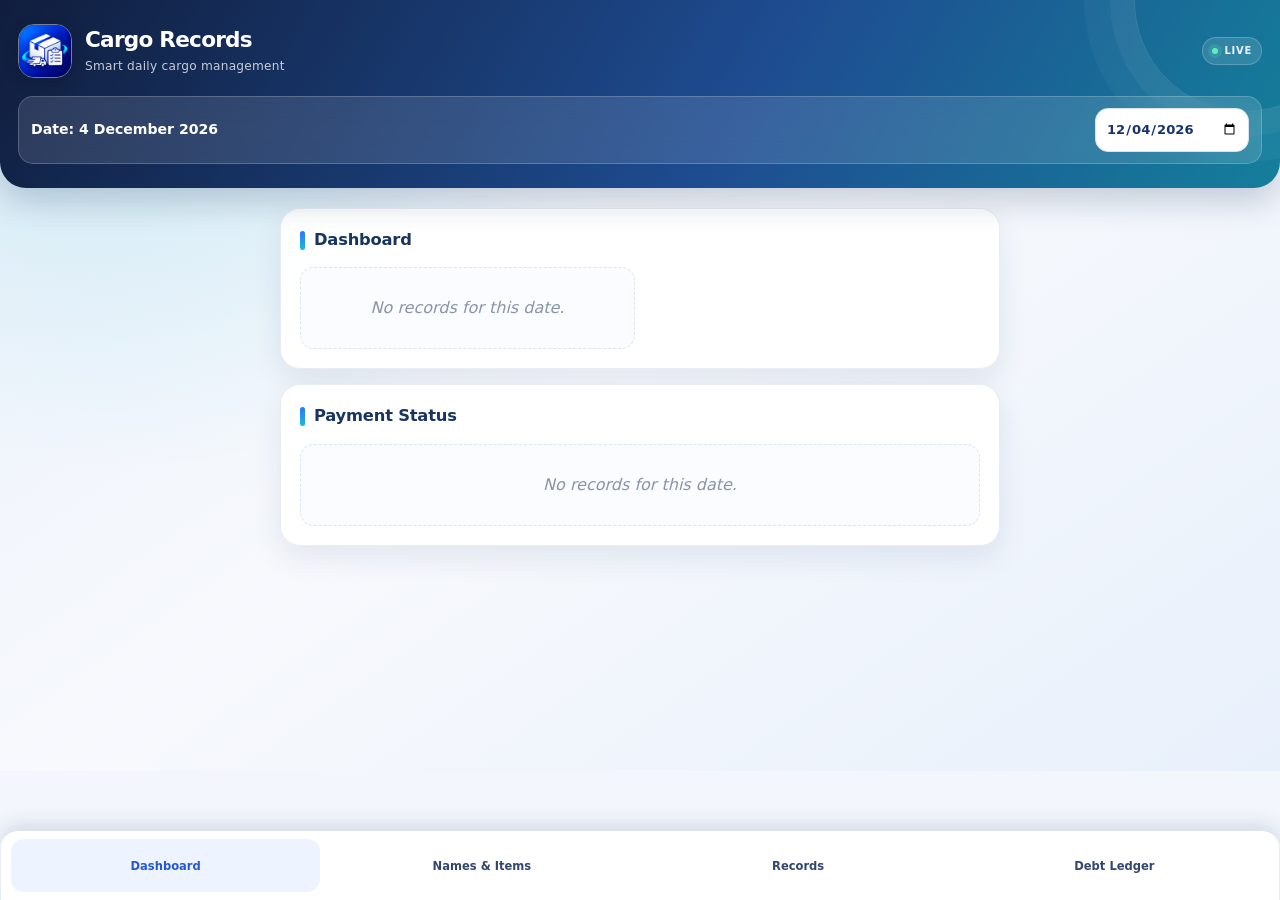
<file: TKO/WebApp/CargoRecords.html>
<!DOCTYPE html>
<html lang="en">
<head>
<meta charset="UTF-8">
<meta name="viewport" content="width=device-width, initial-scale=1.0">
<title>Cargo Records</title>
<style>
:root {
  --primary: #4361ee;
  --secondary: #3a0ca3;
  --accent: #7209b7;
  --light: #f8f9fa;
  --dark: #212529;
  --success: #4cc9f0;
  --danger: #e63946;
  --warning: #fca311;
  --gray: #6c757d;
  --border: #dee2e6;
  --item-1: #ff6b6b;
  --item-2: #4ecdc4;
  --item-3: #45b7d1;
  --item-4: #96ceb4;
  --item-5: #feca57;
  --item-6: #ff9ff3;
}

* {
  margin: 0;
  padding: 0;
  box-sizing: border-box;
  font-family: 'Segoe UI', 'Noto Sans Myanmar', system-ui, sans-serif;
}

body {
  background-color: #f5f7fb;
  color: var(--dark);
  line-height: 1.6;
  padding: 0;
}

.container {
  max-width: 100%;
  padding: 16px;
}

header {
  background: linear-gradient(135deg, var(--primary), var(--secondary));
  color: white;
  padding: 20px 16px;
  border-radius: 0 0 20px 20px;
  box-shadow: 0 4px 12px rgba(0, 0, 0, 0.1);
  margin-bottom: 20px;
}

h1 {
  font-size: 1.5rem;
  margin-bottom: 8px;
  text-align: center;
}

.date-section {
  display: flex;
  justify-content: space-between;
  align-items: center;
  margin-top: 12px;
}

.date-display {
  font-size: 1rem;
  font-weight: 500;
}

.date-picker {
  background: rgba(255, 255, 255, 0.2);
  border: none;
  padding: 8px 12px;
  border-radius: 8px;
  color: white;
  font-size: 0.9rem;
}

.card {
  background: white;
  border-radius: 16px;
  padding: 20px;
  margin-bottom: 16px;
  box-shadow: 0 2px 10px rgba(0, 0, 0, 0.05);
  border: 1px solid var(--border);
}

h2 {
  font-size: 1.2rem;
  margin-bottom: 16px;
  color: var(--secondary);
  display: flex;
  align-items: center;
}

h2::before {
  content: "";
  display: inline-block;
  width: 4px;
  height: 20px;
  background: var(--accent);
  margin-right: 8px;
  border-radius: 2px;
}

.input-group {
  display: flex;
  gap: 10px;
  margin-bottom: 16px;
}

input, select {
  flex: 1;
  padding: 12px 16px;
  border: 1px solid var(--border);
  border-radius: 12px;
  background-color: white;
  font-size: 1rem;
  transition: all 0.2s;
}

/* Keep typed text readable in all form fields (Names, Categories and Quantity). */
input:not(.date-picker), select, textarea {
  color: #212529 !important;
  -webkit-text-fill-color: #212529;
  caret-color: #212529;
  background-color: #ffffff;
}

input:not(.date-picker)::placeholder,
textarea::placeholder {
  color: #6c757d;
  opacity: 1;
}

input:not(.date-picker):disabled,
select:disabled,
textarea:disabled {
  color: #495057;
  -webkit-text-fill-color: #495057;
}

input:focus, select:focus {
  outline: none;
  border-color: var(--primary);
  box-shadow: 0 0 0 3px rgba(67, 97, 238, 0.2);
}

button {
  padding: 12px 20px;
  background-color: var(--primary);
  color: white;
  border: none;
  border-radius: 12px;
  cursor: pointer;
  font-size: 1rem;
  font-weight: 600;
  transition: all 0.2s;
  display: flex;
  align-items: center;
  justify-content: center;
  gap: 6px;
}

button:hover {
  background-color: var(--secondary);
  transform: translateY(-2px);
}

button:active {
  transform: translateY(0);
}

.btn-small {
  padding: 8px 12px;
  font-size: 0.9rem;
}

.btn-success {
  background-color: var(--success);
}

.btn-danger {
  background-color: var(--danger);
}

.btn-warning {
  background-color: var(--warning);
}

.btn-outline {
  background-color: transparent;
  border: 1px solid var(--primary);
  color: var(--primary);
}

.merchant-buttons, .items-buttons {
  display: flex;
  flex-wrap: wrap;
  gap: 8px;
  margin-top: 12px;
}

.merchant-btn, .item-btn {
  background-color: var(--light);
  color: var(--dark);
  border: 1px solid var(--border);
}

.merchant-btn.active {
  background-color: var(--primary);
  color: white;
  border-color: var(--primary);
}

/* Item buttons with different colors */
.item-btn:nth-child(1) { background-color: var(--item-1); color: white; }
.item-btn:nth-child(2) { background-color: var(--item-2); color: white; }
.item-btn:nth-child(3) { background-color: var(--item-3); color: white; }
.item-btn:nth-child(4) { background-color: var(--item-4); color: var(--dark); }
.item-btn:nth-child(5) { background-color: var(--item-5); color: var(--dark); }
.item-btn:nth-child(6) { background-color: var(--item-6); color: white; }

.selected-merchant {
  margin: 12px 0;
  padding: 12px;
  background-color: rgba(67, 97, 238, 0.1);
  border-radius: 12px;
  border-left: 4px solid var(--primary);
  font-weight: 600;
  color: #e63946; /* red */
}

.selected-merchant-name {
  color: #e63946; /* red */
  font-weight: bold;
}

.payment-status {
  display: flex;
  align-items: center;
  gap: 8px;
  margin: 12px 0;
  padding: 12px;
  border-radius: 12px;
  font-weight: 600;
}

.payment-status.paid {
  background-color: rgba(76, 201, 240, 0.1);
  border-left: 4px solid var(--success);
  color: var(--success);
}

.payment-status.unpaid {
  background-color: rgba(230, 57, 70, 0.1);
  border-left: 4px solid var(--danger);
  color: var(--danger);
}

.item-list {
  margin-top: 16px;
}

.item-row {
  display: flex;
  align-items: center;
  gap: 10px;
  padding: 12px;
  border-bottom: 1px solid var(--border);
}

.item-row:last-child {
  border-bottom: none;
}

.item-name {
  flex: 2;
  font-weight: 700; /* Bold for item names */
  font-size: 1.05rem;
}

.item-quantity {
  flex: 1;
  padding: 8px;
  border: 1px solid var(--border);
  border-radius: 8px;
  text-align: center;
}

.delete-btn {
  background-color: transparent;
  color: var(--danger);
  padding: 8px;
  border-radius: 8px;
}

/* Save and payment controls */
.save-section {
  margin-top: 16px;
  padding-top: 16px;
  border-top: 1px solid var(--border);
  display: flex;
  flex-wrap: wrap;
  gap: 10px;
  align-items: center;
}

.save-section .payment-buttons {
  display: flex;
  gap: 10px;
  margin-bottom: 0;
}

.payment-list {
  margin-top: 16px;
}

.paid-item {
  display: flex;
  justify-content: space-between;
  padding: 12px;
  background-color: rgba(76, 201, 240, 0.1);
  border-radius: 12px;
  margin-bottom: 8px;
  border-left: 4px solid var(--success);
}

.unpaid-item {
  display: flex;
  justify-content: space-between;
  padding: 12px;
  background-color: rgba(230, 57, 70, 0.1);
  border-radius: 12px;
  margin-bottom: 8px;
  border-left: 4px solid var(--danger);
}

.records-list {
  margin-top: 16px;
}

.record-item {
  background-color: white;
  padding: 16px;
  border-radius: 12px;
  margin-bottom: 12px;
  box-shadow: 0 2px 8px rgba(0, 0, 0, 0.05);
  border: 1px solid var(--border);
}

.record-header {
  display: flex;
  justify-content: space-between;
  margin-bottom: 12px;
  font-weight: 600;
}

.record-details {
  display: grid;
  grid-template-columns: 2fr 1fr;
  gap: 10px;
}

.empty-message {
  text-align: center;
  padding: 30px 20px;
  color: var(--gray);
  font-style: italic;
}

.summary-grid {
  display: grid;
  grid-template-columns: repeat(2, 1fr);
  gap: 12px;
  margin-top: 16px;
}

.summary-card {
  background: white;
  padding: 16px;
  border-radius: 12px;
  text-align: center;
  box-shadow: 0 2px 8px rgba(0, 0, 0, 0.05);
  border: 1px solid var(--border);
}

.summary-value {
  font-size: 1.5rem;
  font-weight: 700;
  color: var(--primary);
  margin-top: 8px;
}

.tab-navigation {
  position: fixed;
  bottom: 0;
  left: 0;
  right: 0;
  background: white;
  display: flex;
  padding: 12px 16px;
  box-shadow: 0 -2px 10px rgba(0, 0, 0, 0.1);
  z-index: 100;
}

.tab-btn {
  flex: 1;
  display: flex;
  flex-direction: column;
  align-items: center;
  padding: 8px;
  background: none;
  border: none;
  color: var(--gray);
  font-size: 0.8rem;
  gap: 4px;
}

.tab-btn.active {
  color: var(--primary);
}

.tab-content {
  margin-bottom: 70px;
}

.tab-pane {
  display: none;
}

.tab-pane.active {
  display: block;
}

/* Beautiful Popup Styles */
.popup-overlay {
  position: fixed;
  top: 0;
  left: 0;
  right: 0;
  bottom: 0;
  background: rgba(0, 0, 0, 0.6);
  display: flex;
  justify-content: center;
  align-items: center;
  z-index: 1000;
  opacity: 0;
  visibility: hidden;
  transition: all 0.3s ease;
  backdrop-filter: blur(5px);
}

.popup-overlay.active {
  opacity: 1;
  visibility: visible;
}

.popup {
  background: white;
  border-radius: 24px;
  padding: 30px;
  text-align: center;
  box-shadow: 0 20px 40px rgba(0, 0, 0, 0.3);
  transform: scale(0.7);
  transition: all 0.3s ease;
  max-width: 320px;
  width: 90%;
  position: relative;
  overflow: hidden;
}

.popup-overlay.active .popup {
  transform: scale(1);
}

.popup::before {
  content: "";
  position: absolute;
  top: 0;
  left: 0;
  right: 0;
  height: 6px;
  background: linear-gradient(135deg, var(--primary), var(--secondary));
}

.popup-icon {
  font-size: 4rem;
  margin-bottom: 15px;
  display: inline-block;
  animation: popupIcon 0.5s ease-out;
}

@keyframes popupIcon {
  0% { transform: scale(0); opacity: 0; }
  70% { transform: scale(1.2); opacity: 1; }
  100% { transform: scale(1); opacity: 1; }
}

.popup-title {
  font-size: 1.4rem;
  font-weight: 700;
  color: var(--secondary);
  margin-bottom: 10px;
}

.popup-message {
  color: var(--dark);
  margin-bottom: 25px;
  line-height: 1.5;
  font-size: 1rem;
}

.popup-buttons {
  display: flex;
  gap: 12px;
  justify-content: center;
}

.popup-btn {
  background: var(--primary);
  color: white;
  border: none;
  padding: 12px 24px;
  border-radius: 12px;
  font-size: 1rem;
  font-weight: 600;
  cursor: pointer;
  transition: all 0.2s;
  flex: 1;
  box-shadow: 0 4px 8px rgba(67, 97, 238, 0.3);
}

.popup-btn:hover {
  background: var(--secondary);
  transform: translateY(-2px);
  box-shadow: 0 6px 12px rgba(67, 97, 238, 0.4);
}

.popup-btn:active {
  transform: translateY(0);
}

.popup-btn-secondary {
  background: transparent;
  color: var(--primary);
  border: 2px solid var(--primary);
}

.popup-btn-secondary:hover {
  background: rgba(67, 97, 238, 0.1);
}

.popup-success .popup-icon { color: var(--success); }
.popup-success .popup-title { color: var(--success); }
.popup-success .popup-btn { background: var(--success); box-shadow: 0 4px 8px rgba(76, 201, 240, 0.3); }
.popup-warning .popup-icon { color: var(--warning); }
.popup-warning .popup-title { color: var(--warning); }
.popup-error .popup-icon { color: var(--danger); }
.popup-error .popup-title { color: var(--danger); }

/* Responsive adjustments */
@media (max-width: 480px) {
  .input-group { flex-direction: column; }
  .save-section { flex-direction: column; }
  .save-section .payment-buttons { flex-direction: row; width: 100%; }
  .summary-grid { grid-template-columns: 1fr; }
  .record-details { grid-template-columns: 1fr; }
}

/* Delete button style for records */
.delete-record-btn {
  background-color: var(--danger);
  color: white;
  border: none;
  padding: 6px 12px;
  border-radius: 8px;
  font-size: 0.8rem;
  cursor: pointer;
  margin-top: 8px;
  transition: all 0.2s;
}

.delete-record-btn:hover {
  background-color: #c1121f;
  transform: translateY(-1px);
}

/* Real-time update indicator */
.real-time-update {
  background-color: rgba(76, 201, 240, 0.1);
  border-left: 4px solid var(--success);
  padding: 8px 12px;
  border-radius: 8px;
  margin: 8px 0;
  font-size: 0.9rem;
  color: var(--success);
  display: flex;
  align-items: center;
  gap: 8px;
}

.real-time-update.delete {
  background-color: rgba(230, 57, 70, 0.1);
  border-left: 4px solid var(--danger);
  color: var(--danger);
}

.category-manage-list { display:flex; flex-wrap:wrap; gap:8px; margin-top:12px; }
.category-manage-item { display:flex; align-items:center; gap:5px; padding:5px 7px; background:#f1f3f8; border:1px solid var(--border); border-radius:10px; }
.category-manage-item span { font-weight:600; padding:0 4px; }
.category-manage-item button { padding:5px 8px; font-size:.78rem; border-radius:7px; }
.backup-help { color:var(--gray); margin-bottom:12px; }
.backup-actions { display:flex; gap:10px; flex-wrap:wrap; }



/* ===== Cargo Records modern mobile redesign (visual-only layer) ===== */
:root {
  --primary:#2457e8; --secondary:#1238a8; --accent:#19b8d5;
  --light:#f3f6fc; --dark:#15213b; --success:#12a879;
  --danger:#e34e62; --warning:#e9a23b; --gray:#74819a;
  --border:#e6ebf4;
  --shadow-soft:0 10px 28px rgba(23,48,99,.07);
}
html { min-height:100%; background:#f3f6fc; -webkit-text-size-adjust:100%; }
body { background:linear-gradient(180deg,#eaf1ff 0,#f5f7fc 260px,#f5f7fc 100%); color:var(--dark); padding:0 0 calc(92px + env(safe-area-inset-bottom)); line-height:1.5; }
.container { max-width:760px; margin:0 auto; padding:16px 15px 20px; }
header { position:relative; overflow:hidden; margin:0; padding:calc(18px + env(safe-area-inset-top)) 20px 22px; border-radius:0 0 28px 28px; background:linear-gradient(128deg,#1765f5 0%,#1745c5 56%,#142e83 100%); box-shadow:0 12px 30px rgba(25,68,170,.22); }
header:after { content:""; position:absolute; width:220px; height:220px; right:-76px; top:-110px; border:1px solid rgba(255,255,255,.13); border-radius:50%; box-shadow:0 0 0 24px rgba(255,255,255,.045),0 0 0 50px rgba(255,255,255,.035); pointer-events:none; }
.brand-lockup { position:relative; z-index:1; display:flex; align-items:center; gap:13px; }
.brand-logo { width:54px; height:54px; border-radius:16px; object-fit:cover; border:1px solid rgba(255,255,255,.42); box-shadow:0 5px 15px rgba(0,0,0,.16); }
.brand-copy { min-width:0; flex:1; }
header h1 { text-align:left; margin:0; font-size:1.35rem; line-height:1.2; letter-spacing:-.035em; font-weight:800; color:#fff; }
.brand-copy p { margin-top:4px; color:rgba(255,255,255,.76); font-size:.76rem; letter-spacing:.02em; }
.brand-live { display:flex; align-items:center; gap:6px; padding:6px 9px; border:1px solid rgba(255,255,255,.2); border-radius:99px; color:#eaf3ff; background:rgba(255,255,255,.12); font-size:.62rem; font-weight:800; letter-spacing:.08em; }
.brand-live i { width:6px; height:6px; border-radius:50%; background:#5df0bd; box-shadow:0 0 0 4px rgba(93,240,189,.15); }
.date-section { position:relative; z-index:1; margin-top:18px; padding:11px 12px; display:flex; align-items:center; gap:10px; border:1px solid rgba(255,255,255,.2); border-radius:15px; background:rgba(255,255,255,.12); backdrop-filter:blur(12px); }
.date-display { flex:1; color:#fff; font-size:.88rem; font-weight:700; }
.date-picker { max-width:154px; padding:9px 10px; border:1px solid rgba(255,255,255,.25); border-radius:10px; background:rgba(255,255,255,.96); color:#18336d; font-size:.82rem; font-weight:700; }
.card { padding:19px; margin-bottom:15px; border:1px solid rgba(224,231,243,.95); border-radius:21px; background:rgba(255,255,255,.96); box-shadow:var(--shadow-soft); }
h2 { margin-bottom:15px; color:#172b55; font-size:1.02rem; font-weight:800; letter-spacing:-.02em; }
h2:before { width:5px; height:19px; margin-right:9px; border-radius:9px; background:linear-gradient(180deg,#2c75ff,#19bed1); }
input,select,textarea { min-width:0; padding:13px 14px; border:1px solid #dfe6f1; border-radius:13px; background:#f9fbff; font-size:.94rem; }
input:focus,select:focus,textarea:focus { border-color:#4b83f5; box-shadow:0 0 0 4px rgba(49,112,238,.11); }
button { min-height:43px; padding:11px 16px; border-radius:13px; background:linear-gradient(135deg,#3478ff,#2454db); box-shadow:0 5px 12px rgba(37,88,220,.16); font-size:.9rem; font-weight:750; transition:transform .16s ease,filter .16s ease,box-shadow .16s ease; }
button:hover { background:linear-gradient(135deg,#2868ee,#1b45bd); transform:translateY(-1px); }
button:active { transform:scale(.98); }
.btn-small { min-height:40px; padding:9px 13px; font-size:.82rem; }
.btn-success { background:linear-gradient(135deg,#16bd91,#0c9d79); box-shadow:0 5px 12px rgba(14,166,125,.16); }
.btn-danger { background:linear-gradient(135deg,#f06a78,#d94359); box-shadow:0 5px 12px rgba(217,67,89,.15); }
.btn-warning { background:linear-gradient(135deg,#f2b64d,#df922a); }
.btn-outline { background:#fff; color:#2859c9; border:1px solid #cbd9f5; box-shadow:none; }
.input-group { gap:9px; margin-bottom:14px; }
.input-group input { flex:1; }
.merchant-buttons,.items-buttons { gap:9px; }
.merchant-btn,.item-btn { min-height:42px; padding:9px 14px; border-radius:12px; background:#f2f6ff; color:#29416e; border:1px solid #e0e8f8; box-shadow:none; }
.merchant-btn.active { color:#fff; border-color:#285ce0; background:linear-gradient(135deg,#3479ff,#234ed0); box-shadow:0 6px 14px rgba(41,91,218,.2); }
.item-btn:nth-child(n) { color:#24416f; background:#edf4ff; border:1px solid #dce8fc; box-shadow:none; }
.item-btn:nth-child(3n+2) { background:#e9f9f7; border-color:#d1f0eb; color:#087e75; }
.item-btn:nth-child(3n) { background:#f1edff; border-color:#e2dbff; color:#6045b5; }
.selected-merchant { margin:13px 0; padding:13px 14px; border:1px solid #dce8ff; border-left:4px solid #3478ff; border-radius:14px; background:#f0f5ff; color:#244b9b; }
.selected-merchant-name { color:#2457c8; }
.payment-status { margin:12px 0; padding:12px 14px; border-radius:13px; }
.payment-status.paid { color:#087c5b; background:#eafaf4; border:1px solid #d2f3e5; }
.payment-status.unpaid { color:#b8324b; background:#fff0f2; border:1px solid #f9d9df; }
.item-list { margin-top:14px; }
.item-row { gap:9px; padding:12px 2px; border-bottom:1px solid #edf0f6; }
.item-name { color:#243655; font-size:.96rem; }
.item-quantity { max-width:105px; padding:10px 8px; border-radius:11px; background:#f8faff; font-weight:750; }
.delete-btn { min-width:38px; min-height:38px; box-shadow:none; }
.save-section { margin-top:17px; padding-top:16px; border-top:1px solid #edf0f6; gap:9px; }
.save-section > button { flex:1; }
.save-section .payment-buttons { flex:1.2; gap:8px; }
.save-section .payment-buttons button { flex:1; }
.payment-list,.records-list { margin-top:13px; }
.paid-item,.unpaid-item { margin-bottom:9px; padding:13px 14px; border-radius:14px; }
.paid-item { background:#effbf6; border:1px solid #d9f3e7; border-left:4px solid #14aa7d; }
.unpaid-item { background:#fff4f5; border:1px solid #f8dfe3; border-left:4px solid #e34e62; }
.record-item { margin-bottom:11px; padding:15px; border:1px solid #e7ecf5; border-radius:16px; background:#fff; box-shadow:0 5px 16px rgba(25,48,91,.045); }
.record-header { gap:10px; color:#1b3159; }
.record-details { gap:9px; }
.summary-grid { gap:10px; margin-top:13px; }
.summary-card { padding:15px 12px; border:1px solid #e5ebf5; border-radius:16px; background:linear-gradient(145deg,#fff,#f8faff); box-shadow:0 5px 14px rgba(27,55,108,.045); }
.summary-value { color:#2459d9; font-size:1.55rem; letter-spacing:-.03em; }
.tab-navigation { position:fixed; bottom:0; left:0; right:0; z-index:100; justify-content:space-around; gap:7px; padding:9px 12px calc(9px + env(safe-area-inset-bottom)); border-top:1px solid #e7edf7; background:rgba(255,255,255,.94); box-shadow:0 -8px 25px rgba(24,48,91,.08); backdrop-filter:blur(18px); }
.tab-btn { min-height:49px; padding:7px 5px; border-radius:13px; color:#8792a7; background:transparent; box-shadow:none; font-size:.72rem; font-weight:750; }
.tab-btn.active { color:#2458d8; background:#edf3ff; }
.tab-content { margin-bottom:14px; }
.empty-message { padding:28px 16px; border:1px dashed #dce4f1; border-radius:14px; background:#fafcff; color:#8994a8; }
.category-manage-item { padding:6px 8px; border-color:#e4eaf4; border-radius:11px; background:#f6f8fc; }
.category-manage-item button { min-height:31px; padding:5px 8px; }
.real-time-update { border-radius:12px; }
.popup { border-radius:22px; }
.backup-actions button { flex:1; }
@media (min-width:600px) {
  .container { padding:20px 20px 28px; }
  .summary-grid { grid-template-columns:repeat(2,minmax(0,1fr)); }
  .tab-navigation { left:50%; right:auto; width:min(100%,760px); transform:translateX(-50%); border:1px solid #e7edf7; border-bottom:0; border-radius:18px 18px 0 0; }
}
@media (max-width:480px) {
  .container { padding:13px 12px 18px; }
  header { padding-left:17px; padding-right:17px; }
  .brand-logo { width:49px; height:49px; border-radius:14px; }
  header h1 { font-size:1.22rem; }
  .brand-live { padding:5px 7px; font-size:.58rem; }
  .card { padding:16px; border-radius:18px; }
  .input-group { flex-direction:row; }
  .input-group button { flex-shrink:0; padding-left:12px; padding-right:12px; }
  .save-section { flex-direction:column; }
  .save-section > button,.save-section .payment-buttons { width:100%; }
  .save-section .payment-buttons { flex-direction:row; }
  .summary-grid { grid-template-columns:repeat(2,minmax(0,1fr)); }
  .record-details { grid-template-columns:1fr; }
  .date-display { font-size:.8rem; }
  .date-picker { max-width:145px; font-size:.78rem; }
}
@media (prefers-reduced-motion:reduce) { *,*:before,*:after { scroll-behavior:auto!important; transition:none!important; animation:none!important; } }


/* Dedicated debt ledger */
.debt-hero{padding:18px;border-radius:19px;background:linear-gradient(135deg,#102d68,#2358c8 62%,#13a6c2);color:#fff;box-shadow:0 10px 24px rgba(25,73,164,.18);margin-bottom:14px}
.debt-hero-label{font-size:.76rem;opacity:.82;font-weight:700;letter-spacing:.04em}
.debt-total{font-size:1.85rem;font-weight:850;letter-spacing:-.04em;margin:3px 0 13px}
.debt-stats{display:grid;grid-template-columns:repeat(2,minmax(0,1fr));gap:9px}
.debt-stat{padding:11px 12px;border-radius:13px;background:rgba(255,255,255,.13);border:1px solid rgba(255,255,255,.15)}
.debt-stat small{display:block;font-size:.68rem;opacity:.8}.debt-stat strong{display:block;font-size:1rem;margin-top:2px}
.debt-form-grid{display:grid;grid-template-columns:1fr 1fr;gap:10px}.debt-field{display:flex;flex-direction:column;gap:6px;min-width:0}.debt-field.full{grid-column:1/-1}.debt-field label{font-size:.76rem;color:#65738b;font-weight:750}.debt-field input,.debt-field textarea{width:100%;min-height:44px}.debt-field textarea{min-height:76px;resize:vertical}
.debt-tools{display:flex;gap:8px;margin:12px 0}.debt-tools input{flex:1;min-width:0}.debt-tools select{max-width:125px}
.debt-card{padding:15px;margin:10px 0;border:1px solid #e3eaf5;border-radius:17px;background:linear-gradient(145deg,#fff,#fbfcff);box-shadow:0 5px 15px rgba(29,53,97,.045)}
.debt-card-top{display:flex;align-items:flex-start;justify-content:space-between;gap:10px}.debt-person{font-weight:850;color:#172e59;font-size:1rem;overflow-wrap:anywhere}.debt-date{font-size:.72rem;color:#8995a8;margin-top:3px}.debt-balance{font-weight:850;color:#c33c55;white-space:nowrap;font-size:.98rem}.debt-amounts{display:grid;grid-template-columns:repeat(3,1fr);gap:7px;margin:12px 0}.debt-amounts div{padding:9px 7px;border-radius:11px;background:#f3f6fc;text-align:center;min-width:0}.debt-amounts small{display:block;color:#8190a7;font-size:.65rem}.debt-amounts strong{font-size:.78rem;color:#263b60;overflow-wrap:anywhere}.debt-progress{height:7px;background:#edf1f8;border-radius:20px;overflow:hidden;margin:8px 0 11px}.debt-progress span{display:block;height:100%;background:linear-gradient(90deg,#18b88b,#42c6b0);border-radius:20px}
.debt-actions{display:flex;gap:7px;flex-wrap:wrap}.debt-actions button{flex:1;min-width:76px;padding:8px 9px;min-height:37px;font-size:.75rem}.debt-status{font-size:.68rem;font-weight:800;padding:5px 9px;border-radius:99px;white-space:nowrap}.debt-status.open{background:#fff0f2;color:#c43e56}.debt-status.partial{background:#fff6e5;color:#a66b12}.debt-status.settled{background:#e8faf3;color:#0c8b68}.debt-note{font-size:.8rem;color:#66758d;margin:8px 0;white-space:pre-wrap;overflow-wrap:anywhere}.debt-history{margin-top:10px;padding:10px 11px;border-radius:12px;background:#f7f9fd;font-size:.75rem;color:#5f6e85}.debt-history-row{display:flex;justify-content:space-between;gap:8px;padding:5px 0;border-bottom:1px solid #e9eef6}.debt-history-row:last-child{border:0}
@media(max-width:420px){.debt-form-grid{grid-template-columns:1fr}.debt-field.full{grid-column:auto}.debt-tools select{max-width:112px}.debt-amounts{gap:5px}.debt-amounts div{padding:8px 4px}}


/* ===== Fixed mobile viewport: prevent sideways page drift and outer-page bounce ===== */
html, body {
  width:100%;
  max-width:100%;
  height:100%;
  min-height:0;
  overflow:hidden !important;
  overscroll-behavior:none;
  overscroll-behavior-x:none;
}
body {
  position:fixed;
  inset:0;
  display:flex;
  flex-direction:column;
  min-width:0;
  touch-action:pan-y;
}
header { flex:0 0 auto; width:100%; min-width:0; }
.container {
  flex:1 1 auto;
  min-height:0;
  width:100%;
  max-width:760px;
  overflow-x:hidden !important;
  overflow-y:auto;
  overscroll-behavior:contain;
  -webkit-overflow-scrolling:touch;
  touch-action:pan-y;
  padding-bottom:calc(24px + env(safe-area-inset-bottom));
}
.tab-pane, .card, .record-item, .debt-card { max-width:100%; min-width:0; }
img, video, canvas, iframe { max-width:100%; }
input, select, textarea, button { max-width:100%; }
@supports (height:100dvh) {
  html, body { height:100dvh; }
}


/* Debt controls visibility and touch-safe layout */
#tab-debts { padding-bottom: 120px !important; }
#tab-debts .debt-form-grid { display:grid !important; }
#tab-debts .save-section { display:flex !important; flex-direction:column !important; align-items:stretch !important; gap:10px !important; width:100% !important; }
#tab-debts .save-section button { display:flex !important; visibility:visible !important; opacity:1 !important; width:100% !important; min-height:50px !important; flex:0 0 auto !important; position:relative !important; z-index:5 !important; }
#tab-debts .debt-actions { display:grid !important; grid-template-columns:repeat(2,minmax(0,1fr)) !important; gap:9px !important; width:100% !important; margin-top:12px !important; }
#tab-debts .debt-actions button { display:flex !important; visibility:visible !important; opacity:1 !important; min-height:46px !important; width:100% !important; max-width:none !important; }
.tab-navigation { position:fixed !important; display:flex !important; visibility:visible !important; opacity:1 !important; z-index:2147483000 !important; bottom:0 !important; left:0 !important; right:0 !important; min-height:68px !important; padding-bottom:calc(10px + env(safe-area-inset-bottom)) !important; }
.tab-navigation .tab-btn { display:flex !important; visibility:visible !important; opacity:1 !important; flex:1 1 0 !important; min-width:0 !important; color:#33476d !important; }
.tab-navigation .tab-btn.active { color:#2458d8 !important; }
#debtPaymentModal { display:none; position:fixed; inset:0; z-index:2147483647; background:rgba(10,20,40,.62); padding:18px; align-items:center; justify-content:center; }
#debtPaymentModal.active { display:flex !important; }
#debtPaymentModal .payment-dialog { width:100%; max-width:420px; max-height:90vh; overflow:auto; background:#fff; border-radius:20px; padding:20px; box-shadow:0 18px 50px rgba(0,0,0,.25); }
#debtPaymentModal .payment-dialog h3 { margin:0 0 12px; color:#17366e; }
#debtPaymentModal label { display:block; margin:10px 0 5px; font-size:.82rem; font-weight:700; color:#43516a; }
#debtPaymentModal input, #debtPaymentModal textarea { width:100%; min-height:46px; color:#17213a !important; background:#fff !important; }
#debtPaymentModal .payment-modal-actions { display:grid; grid-template-columns:1fr 1fr; gap:10px; margin-top:16px; }
#debtPaymentModal button { min-height:48px; }


/* iOS WKWebView fix: keep the page in normal document flow so the fixed
   bottom navigation is not clipped by a fixed, overflow-hidden BODY. */
html, body {
  width:100% !important; max-width:100% !important;
  height:auto !important; min-height:100% !important;
  overflow-x:hidden !important; overflow-y:auto !important;
  overscroll-behavior-x:none !important;
}
body {
  position:static !important; inset:auto !important;
  display:block !important; min-width:0 !important;
  touch-action:pan-y !important;
  padding-bottom:calc(100px + env(safe-area-inset-bottom)) !important;
}
header { width:100% !important; }
.container {
  display:block !important; width:100% !important; max-width:760px !important;
  min-height:0 !important; height:auto !important; overflow:visible !important;
  padding-bottom:calc(110px + env(safe-area-inset-bottom)) !important;
}
.tab-content { overflow:visible !important; margin-bottom:0 !important; }
.tab-navigation {
  position:fixed !important; display:flex !important;
  left:0 !important; right:0 !important; bottom:0 !important;
  width:100% !important; transform:none !important; margin-left:0 !important;
  min-height:70px !important;
  padding:8px 10px calc(8px + env(safe-area-inset-bottom)) !important;
  background:rgba(255,255,255,.98) !important;
  border-top:1px solid #dce4f1 !important;
  box-shadow:0 -5px 20px rgba(20,40,80,.14) !important;
  z-index:2147483647 !important; visibility:visible !important; opacity:1 !important;
}
.tab-navigation .tab-btn {
  display:flex !important; visibility:visible !important; opacity:1 !important;
  flex:1 1 0 !important; min-width:0 !important; min-height:52px !important;
  color:#33476d !important; background:transparent !important;
  box-shadow:none !important; font-size:.72rem !important;
}
.tab-navigation .tab-btn.active { color:#2458d8 !important; background:#edf3ff !important; }
#tab-debts { padding-bottom:24px !important; }


/* TKO premium Cargo theme — visual-only overrides */
:root{--primary:#245bd5;--secondary:#132b55;--accent:#22b8cf;--light:#f3f7ff;--border:#dbe5f2}
body{background:radial-gradient(circle at 10% 0%,rgba(34,184,207,.18),transparent 34%),linear-gradient(145deg,#eaf1fb,#f7f9fd 48%,#e8f0fb)!important;color:#17243b!important;font-family:-apple-system,BlinkMacSystemFont,'Segoe UI',sans-serif!important}
header{background:linear-gradient(120deg,#101d3d 0%,#1e4c91 58%,#147f9b 100%)!important;border-radius:0 0 26px 26px!important;padding:24px 18px!important;box-shadow:0 14px 32px rgba(15,35,75,.2)!important}
.card{border:1px solid rgba(148,163,184,.2)!important;border-radius:20px!important;box-shadow:0 12px 30px rgba(20,48,91,.09)!important;padding:19px!important}
h2{color:#18345f!important;font-weight:800!important;letter-spacing:-.2px}
button{border-radius:13px!important;box-shadow:0 6px 15px rgba(36,91,213,.15)!important;font-weight:700!important}
input,select,textarea{border-radius:13px!important;border:1px solid #d8e2f0!important;background:#fff!important;min-height:44px}
input:focus,select:focus,textarea:focus{border-color:#2698d8!important;box-shadow:0 0 0 3px rgba(38,152,216,.14)!important}
.merchant-btn,.item-btn{border-radius:12px!important}
.selected-merchant,.payment-status{border-radius:14px!important}
@media(max-width:600px){.container{padding:12px!important}.card{padding:16px!important;margin-bottom:13px!important}header{padding:21px 15px!important}}
</style>
</head>
<body>
<!-- Popups -->
<div class="popup-overlay" id="savePopup">
  <div class="popup popup-success">
    <div class="popup-icon">✅</div>
    <div class="popup-title">Saved Successfully!</div>
    <div class="popup-message"></div>
    <div class="popup-buttons">
      <button class="popup-btn" id="closePopupBtn">OK</button>
    </div>
  </div>
</div>

<div class="popup-overlay" id="deletePopup">
  <div class="popup popup-warning">
    <div class="popup-icon">⚠️</div>
    <div class="popup-title">Are you sure?</div>
    <div class="popup-message">Are you sure you want to delete this record?</div>
    <div class="popup-buttons">
      <button class="popup-btn popup-btn-secondary" id="cancelDeleteBtn">Cancel</button>
      <button class="popup-btn" id="confirmDeleteBtn">Delete</button>
    </div>
  </div>
</div>

<div class="popup-overlay" id="errorPopup">
  <div class="popup popup-error">
    <div class="popup-icon">❌</div>
    <div class="popup-title">Something went wrong</div>
    <div class="popup-message"></div>
    <div class="popup-buttons">
      <button class="popup-btn" id="closeErrorPopupBtn">OK</button>
    </div>
  </div>
</div>

<header>
<div class="brand-lockup"><img class="brand-logo" alt="Cargo Records" src="[data-uri]"><div class="brand-copy"><h1>Cargo Records</h1><p>Smart daily cargo management</p></div><span class="brand-live"><i></i> LIVE</span></div>
<div class="date-section">
<div class="date-display" id="currentDate">Date: </div>
<input type="date" id="datePicker" class="date-picker">
</div>
</header>

<div class="container">
<div class="tab-content">
<!-- Tab 1: Summary -->
<div class="tab-pane active" id="tab-summary">
<div class="card">
<h2>Dashboard</h2>
<div id="realTimeUpdates">
  <!-- Real-time updates will appear here -->
</div>
<div class="summary-grid" id="summaryGrid">
<!-- Summary cards will be added here -->
</div>
</div>

<div class="card">
<h2>Payment Status</h2>
<div class="payment-list" id="paymentList">
<!-- Payment status will be displayed here -->
</div>
</div>
</div>

<!-- Tab 2: Merchants & Items -->
<div class="tab-pane" id="tab-merchants">
<div class="card">
<h2>Names</h2>
<div class="input-group">
<input type="text" id="merchantInput" placeholder="Enter a name...">
<button id="addMerchantBtn" class="btn-small">＋ Add New</button>
</div>

<div style="display:flex; gap:8px; align-items:center;">
  <div class="selected-merchant" id="selectedMerchant" style="flex:1;"></div>
  <!-- Delete merchant button -->
  <button id="editMerchantBtn" class="btn-outline btn-small" title="Rename selected name">Rename</button>
  <button id="deleteMerchantBtn" class="btn-danger btn-small" title="Delete selected name">Delete</button>
</div>

<div class="payment-status" id="paymentStatus">
<!-- Payment status will be displayed here -->
</div>
<div class="merchant-buttons" id="merchantButtons">
<!-- Merchant buttons will be added here -->
</div>
</div>

<div class="card">
<h2>Categories / Items</h2>
<div class="input-group">
<input type="text" id="newItemInput" placeholder="Enter a new category...">
<button id="addNewItemBtn" class="btn-small">＋ Add New</button>
</div>
<div class="items-buttons" id="itemsButtons">
<!-- Item buttons will be added here -->
</div>
<div class="item-list" id="itemList">
<!-- Item list will be displayed here -->
</div>

<!-- Save and payment controls -->
<div class="save-section">
  <button class="btn-success" id="saveItemsBtn">
    <span>💾</span>
    <span>Save</span>
  </button>
  
  <div class="payment-buttons">
    <button class="btn-success" id="markPaidBtn">Paid</button>
    <button class="btn-danger" id="markUnpaidBtn">Unpaid</button>
  </div>
</div>
</div>
</div>

<!-- Tab 3: Records -->
<div class="tab-pane" id="tab-records">
<div class="card">
<h2>Records</h2>
<div class="records-list" id="recordsList">
<!-- Records will be displayed here -->
</div>
</div>
</div>
</div>

<!-- Tab 4: Dedicated Debt Ledger -->
<div class="tab-pane" id="tab-debts">
  <div class="debt-hero">
    <div class="debt-hero-label">TOTAL OUTSTANDING DEBT</div>
    <div class="debt-total" id="debtOutstanding">0 MMK</div>
    <div class="debt-stats">
      <div class="debt-stat"><small>Total lent / owed</small><strong id="debtTotalAmount">0 MMK</strong></div>
      <div class="debt-stat"><small>Total received</small><strong id="debtTotalPaid">0 MMK</strong></div>
      <div class="debt-stat"><small>Open accounts</small><strong id="debtOpenCount">0</strong></div>
      <div class="debt-stat"><small>Settled accounts</small><strong id="debtSettledCount">0</strong></div>
    </div>
  </div>
  <div class="card">
    <h2 id="debtFormTitle">Add Debt Record</h2>
    <form id="debtForm">
      <div class="debt-form-grid">
        <div class="debt-field full"><label for="debtName">Person / Customer name *</label><input id="debtName" type="text" placeholder="Enter name" required maxlength="80"></div>
        <div class="debt-field"><label for="debtAmount">Debt amount (MMK) *</label><input id="debtAmount" type="number" min="1" step="1" inputmode="numeric" placeholder="0" required></div>
        <div class="debt-field"><label for="debtDate">Date *</label><input id="debtDate" type="date" required></div>
        <div class="debt-field full"><label for="debtNote">Note (optional)</label><textarea id="debtNote" placeholder="Details, phone, reason..."></textarea></div>
      </div>
      <div class="save-section" style="display:flex;flex-direction:row;align-items:center">
        <button class="btn-success" type="button" id="debtSaveBtn">＋ Save Debt</button>
        <button class="btn-outline" type="button" id="debtCancelEdit" style="display:none">Cancel Edit</button>
      </div>
    </form>
  </div>
  <div class="card">
    <h2>Debt Accounts</h2>
    <div class="debt-tools"><input id="debtSearch" type="search" placeholder="Search name or note..."><select id="debtFilter"><option value="all">All status</option><option value="open">Unpaid</option><option value="partial">Partial</option><option value="settled">Paid</option></select></div>
    <div id="debtList"><div class="empty-message">No debt records yet. Add your first account above.</div></div>
  </div>
</div>


<div id="debtPaymentModal" aria-hidden="true">
  <div class="payment-dialog">
    <h3>Record Debt Payment</h3>
    <div id="debtPaymentBalance" style="font-weight:800;color:#c33c55;margin-bottom:8px"></div>
    <form id="debtPaymentForm">
      <label for="debtPaymentAmount">Payment amount (MMK) *</label>
      <input id="debtPaymentAmount" type="number" min="1" step="1" inputmode="numeric" placeholder="Enter amount" required>
      <label for="debtPaymentDate">Payment date *</label>
      <input id="debtPaymentDate" type="date" required>
      <label for="debtPaymentNote">Note (optional)</label>
      <textarea id="debtPaymentNote" placeholder="Payment details"></textarea>
      <div class="payment-modal-actions">
        <button type="button" class="btn-outline" id="debtPaymentCancel">Cancel</button>
        <button type="submit" class="btn-success">Save Payment</button>
      </div>
    </form>
  </div>
</div>

<!-- Bottom Tab Navigation -->
<div class="tab-navigation">
<button class="tab-btn active" data-tab="tab-summary">
<span>Dashboard</span>
</button>
<button class="tab-btn" data-tab="tab-merchants">
<span>Names & Items</span>
</button>
<button class="tab-btn" data-tab="tab-records">
<span>Records</span>
</button>
<button class="tab-btn" data-tab="tab-debts"><span>Debt Ledger</span></button>
</div>

<script>
// Popup functionality
const savePopup = document.getElementById('savePopup');
const deletePopup = document.getElementById('deletePopup');
const errorPopup = document.getElementById('errorPopup');
const closePopupBtn = document.getElementById('closePopupBtn');
const cancelDeleteBtn = document.getElementById('cancelDeleteBtn');
const confirmDeleteBtn = document.getElementById('confirmDeleteBtn');
const closeErrorPopupBtn = document.getElementById('closeErrorPopupBtn');

function showSuccessPopup(message) {
  const popupMessage = savePopup.querySelector('.popup-message');
  popupMessage.textContent = message;
  savePopup.classList.add('active');
}

function showDeletePopup(message, callback) {
  const popupMessage = deletePopup.querySelector('.popup-message');
  popupMessage.textContent = message;
  deletePopup.classList.add('active');
  confirmDeleteBtn.onclick = function() {
    deletePopup.classList.remove('active');
    if (callback) callback();
  };
}

function showErrorPopup(message) {
  const popupMessage = errorPopup.querySelector('.popup-message');
  popupMessage.textContent = message;
  errorPopup.classList.add('active');
}

closePopupBtn.addEventListener('click', function() {
  savePopup.classList.remove('active');
});
cancelDeleteBtn.addEventListener('click', function() {
  deletePopup.classList.remove('active');
});
closeErrorPopupBtn.addEventListener('click', function() {
  errorPopup.classList.remove('active');
});
[savePopup, deletePopup, errorPopup].forEach(popup => {
  popup.addEventListener('click', function(e) {
    if (e.target === popup) {
      popup.classList.remove('active');
    }
  });
});

// Tab Navigation
document.querySelectorAll('.tab-btn').forEach(button => {
button.addEventListener('click', function() {
document.querySelectorAll('.tab-btn').forEach(btn => btn.classList.remove('active'));
document.querySelectorAll('.tab-pane').forEach(pane => pane.classList.remove('active'));
this.classList.add('active');
const tabId = this.getAttribute('data-tab');
document.getElementById(tabId).classList.add('active');
});
});

// Current date display
const currentDateElement = document.getElementById('currentDate');
const datePickerElement = document.getElementById('datePicker');
const today = new Date();
const formattedDate = today.toLocaleDateString('en-GB', {
year: 'numeric',
month: 'long',
day: 'numeric'
});
currentDateElement.textContent = `Date: ${formattedDate}`;
const yyyy = today.getFullYear();
const mm = String(today.getMonth() + 1).padStart(2, '0');
const dd = String(today.getDate()).padStart(2, '0');
datePickerElement.value = `${yyyy}-${mm}-${dd}`;
datePickerElement.addEventListener('change', function() {
const selectedDate = new Date(this.value);
const formattedSelectedDate = selectedDate.toLocaleDateString('en-GB', {
year: 'numeric',
month: 'long',
day: 'numeric'
});
currentDateElement.textContent = `Date: ${formattedSelectedDate}`;
loadAllDataForDate(this.value);
});

// Merchant management
const merchantInput = document.getElementById('merchantInput');
const addMerchantBtn = document.getElementById('addMerchantBtn');
const merchantButtons = document.getElementById('merchantButtons');
const selectedMerchantElement = document.getElementById('selectedMerchant');
const paymentStatusElement = document.getElementById('paymentStatus');
const deleteMerchantBtn = document.getElementById('deleteMerchantBtn');
const editMerchantBtn = document.getElementById('editMerchantBtn');

let merchants = JSON.parse(localStorage.getItem('merchants')) || [];
let selectedMerchant = null;

// Render merchant buttons
function renderMerchantButtons() {
merchantButtons.innerHTML = '';
merchants.forEach(merchant => {
const button = document.createElement('button');
button.textContent = merchant;
button.className = 'merchant-btn btn-small';
if (merchant === selectedMerchant) {
button.classList.add('active');
}
button.addEventListener('click', function() {
selectMerchant(merchant);
});
merchantButtons.appendChild(button);
});
}

// Select merchant
function selectMerchant(merchantName) {
selectedMerchant = merchantName;
selectedMerchantElement.innerHTML = ` <span class="selected-merchant-name">${merchantName}</span>`;
renderMerchantButtons();
loadItemsForMerchant(merchantName);
updatePaymentStatus();
}

// Update payment status display
function updatePaymentStatus() {
if (!selectedMerchant) {
paymentStatusElement.innerHTML = '';
return;
}
const currentDate = datePickerElement.value;
const isPaid = paidMerchants[currentDate] && paidMerchants[currentDate].includes(selectedMerchant);
if (isPaid) {
paymentStatusElement.innerHTML = `
<div class="payment-status paid">
<span>✅</span>
<span>Paid</span>
</div>
`;
} else {
paymentStatusElement.innerHTML = `
<div class="payment-status unpaid">
<span>❌</span>
<span>Unpaid</span>
</div>
`;
}
}

// Add new merchant
addMerchantBtn.addEventListener('click', function() {
const merchantName = merchantInput.value.trim();
if (merchantName && !merchants.includes(merchantName)) {
merchants.push(merchantName);
localStorage.setItem('merchants', JSON.stringify(merchants));
renderMerchantButtons();
merchantInput.value = '';
selectMerchant(merchantName);
// Show real-time update
showRealTimeUpdate(`"${merchantName}" was added.`);
}
});

// Rename selected name and update all linked data
editMerchantBtn.addEventListener('click', function() {
  if (!selectedMerchant) {
    showErrorPopup('Please select a name to rename.');
    return;
  }
  const oldName = selectedMerchant;
  const newName = prompt('Enter the new name:', oldName);
  if (newName === null) return;
  const cleanName = newName.trim();
  if (!cleanName || (cleanName !== oldName && merchants.includes(cleanName))) {
    showErrorPopup('Please enter a unique, non-empty name.');
    return;
  }
  merchants = merchants.map(name => name === oldName ? cleanName : name);
  Object.keys(merchantItems).forEach(date => {
    if (merchantItems[date] && merchantItems[date][oldName]) {
      merchantItems[date][cleanName] = merchantItems[date][oldName];
      delete merchantItems[date][oldName];
    }
  });
  Object.keys(records).forEach(date => {
    (records[date] || []).forEach(record => {
      if (record.merchant === oldName) record.merchant = cleanName;
    });
  });
  Object.keys(paidMerchants).forEach(date => {
    paidMerchants[date] = (paidMerchants[date] || []).map(name => name === oldName ? cleanName : name);
  });
  selectedMerchant = cleanName;
  localStorage.setItem('merchants', JSON.stringify(merchants));
  localStorage.setItem('merchantItems', JSON.stringify(merchantItems));
  localStorage.setItem('records', JSON.stringify(records));
  localStorage.setItem('paidMerchants', JSON.stringify(paidMerchants));
  selectedMerchantElement.textContent = cleanName;
  renderMerchantButtons();
  loadAllDataForDate(datePickerElement.value);
  showRealTimeUpdate(`Name changed to "${cleanName}".`);
});

// Delete merchant (and all its data across dates)
deleteMerchantBtn.addEventListener('click', function() {
if (!selectedMerchant) {
showErrorPopup('Please select a name to delete.');
return;
}
showDeletePopup(`Delete "${selectedMerchant}" and all related records? This cannot be undone.`, function() {
  const merchantName = selectedMerchant;
  // Remove merchant from merchants list
  merchants = merchants.filter(m => m !== selectedMerchant);
  localStorage.setItem('merchants', JSON.stringify(merchants));

  // Remove merchant data across merchantItems, records, paidMerchants
  // merchantItems: structure { date: { merchant: [items...] } }
  Object.keys(merchantItems).forEach(date => {
    if (merchantItems[date] && merchantItems[date][selectedMerchant]) {
      delete merchantItems[date][selectedMerchant];
      if (Object.keys(merchantItems[date]).length === 0) delete merchantItems[date];
    }
  });

  // records: structure { date: [ {merchant, items, paid, ...}, ... ] }
  Object.keys(records).forEach(date => {
    if (Array.isArray(records[date])) {
      records[date] = records[date].filter(r => r.merchant !== selectedMerchant);
      if (records[date].length === 0) delete records[date];
    }
  });

  // paidMerchants: structure { date: [merchant, ...] }
  Object.keys(paidMerchants).forEach(date => {
    if (Array.isArray(paidMerchants[date])) {
      paidMerchants[date] = paidMerchants[date].filter(m => m !== selectedMerchant);
      if (paidMerchants[date].length === 0) delete paidMerchants[date];
    }
  });

  // Save to localStorage
  localStorage.setItem('merchantItems', JSON.stringify(merchantItems));
  localStorage.setItem('records', JSON.stringify(records));
  localStorage.setItem('paidMerchants', JSON.stringify(paidMerchants));

  // Reset selection and UI
  selectedMerchant = null;
  selectedMerchantElement.innerHTML = '';
  renderMerchantButtons();
  loadAllDataForDate(datePickerElement.value);
  updateSummary();

  // Show real-time update
  showRealTimeUpdate(`"${merchantName}" was deleted.`, true);
});
});

// Items management
const itemsButtons = document.getElementById('itemsButtons');
const itemList = document.getElementById('itemList');
const newItemInput = document.getElementById('newItemInput');
const addNewItemBtn = document.getElementById('addNewItemBtn');
const categoryManageList = document.getElementById('categoryManageList');
const saveItemsBtn = document.getElementById('saveItemsBtn');

let allItems = JSON.parse(localStorage.getItem('allItems')) || [];
let merchantItems = JSON.parse(localStorage.getItem('merchantItems')) || {};
let paidMerchants = JSON.parse(localStorage.getItem('paidMerchants')) || {};
let records = JSON.parse(localStorage.getItem('records')) || {}; // structure date -> array of records

function renderItemButtons() {
itemsButtons.innerHTML = '';
allItems.forEach(item => {
const button = document.createElement('button');
button.textContent = item;
button.className = 'item-btn btn-small';
button.addEventListener('click', function() {
addItemToList(item);
});
itemsButtons.appendChild(button);
});
renderCategoryManagement();
}

function renderCategoryManagement() {
  if (!categoryManageList) return;
  categoryManageList.innerHTML = '';
  allItems.forEach((category, index) => {
    const row = document.createElement('div');
    row.className = 'category-manage-item';
    const label = document.createElement('span');
    label.textContent = category;
    const rename = document.createElement('button');
    rename.className = 'btn-outline';
    rename.textContent = 'Rename';
    rename.addEventListener('click', () => {
      const next = prompt('Rename category:', category);
      if (next === null) return;
      const clean = next.trim();
      if (!clean || (clean !== category && allItems.includes(clean))) {
        showErrorPopup('Please enter a unique, non-empty category.');
        return;
      }
      allItems[index] = clean;
      localStorage.setItem('allItems', JSON.stringify(allItems));
      // Update saved item names without changing quantities
      Object.keys(merchantItems).forEach(date => {
        Object.values(merchantItems[date] || {}).forEach(items => {
          (items || []).forEach(item => { if (item.name === category) item.name = clean; });
        });
      });
      Object.keys(records).forEach(date => (records[date] || []).forEach(record => {
        (record.items || []).forEach(item => { if (item.name === category) item.name = clean; });
      }));
      localStorage.setItem('merchantItems', JSON.stringify(merchantItems));
      localStorage.setItem('records', JSON.stringify(records));
      renderItemButtons();
      loadAllDataForDate(datePickerElement.value);
    });
    const remove = document.createElement('button');
    remove.className = 'btn-danger';
    remove.textContent = 'Delete';
    remove.addEventListener('click', () => {
      if (!confirm(`Remove category "${category}" from the category list? Existing saved records will be kept.`)) return;
      allItems = allItems.filter(item => item !== category);
      localStorage.setItem('allItems', JSON.stringify(allItems));
      renderItemButtons();
    });
    row.append(label, rename, remove);
    categoryManageList.appendChild(row);
  });
}

addNewItemBtn.addEventListener('click', function() {
const newItem = newItemInput.value.trim();
if (newItem && !allItems.includes(newItem)) {
allItems.push(newItem);
localStorage.setItem('allItems', JSON.stringify(allItems));
renderItemButtons();
newItemInput.value = '';
// Show real-time update
showRealTimeUpdate(`"${newItem}" category was added.`);
}
});

// Add item to list — quantity left blank by default
function addItemToList(itemName) {
if (!selectedMerchant) {
showErrorPopup('Please select a name first.');
return;
}

const itemRow = document.createElement('div');
itemRow.className = 'item-row';
itemRow.dataset.item = itemName;

const itemNameDiv = document.createElement('div');
itemNameDiv.className = 'item-name';
itemNameDiv.textContent = itemName;

const quantityInput = document.createElement('input');
quantityInput.type = 'number';
quantityInput.min = '0';
quantityInput.value = ''; // BLANK as requested
quantityInput.className = 'item-quantity';
quantityInput.placeholder = 'Quantity';

const deleteBtn = document.createElement('button');
deleteBtn.textContent = '×';
deleteBtn.className = 'delete-btn';
deleteBtn.title = 'Remove';
deleteBtn.addEventListener('click', function() {
itemRow.remove();
// Show real-time update
showRealTimeUpdate(`"${itemName}" was removed from this entry.`, true);
});

itemRow.appendChild(itemNameDiv);
itemRow.appendChild(quantityInput);
itemRow.appendChild(deleteBtn);
itemList.appendChild(itemRow);
}

// Save items button — only save when this button is clicked
saveItemsBtn.addEventListener('click', function() {
if (!selectedMerchant) {
showErrorPopup('Please select a name first.');
return;
}
saveItemsForMerchant();
updateSummary();
showSuccessPopup('Items saved successfully.');
// Show real-time update
showRealTimeUpdate(`Items saved successfully.`);
});

// Save items for current merchant (also updates records)
function saveItemsForMerchant() {
if (!selectedMerchant) return;
const items = getItemsFromList();
const currentDate = datePickerElement.value;

// Save to merchantItems
if (!merchantItems[currentDate]) merchantItems[currentDate] = {};
merchantItems[currentDate][selectedMerchant] = items;
localStorage.setItem('merchantItems', JSON.stringify(merchantItems));

// Save to records (update or add)
if (!records[currentDate]) records[currentDate] = [];
const existingRecordIndex = records[currentDate].findIndex(r => r.merchant === selectedMerchant);
const isPaid = paidMerchants[currentDate] && paidMerchants[currentDate].includes(selectedMerchant);

const newRecord = {
merchant: selectedMerchant,
items: items,
paid: !!isPaid,
timestamp: new Date().toISOString()
};

if (existingRecordIndex !== -1) {
records[currentDate][existingRecordIndex] = newRecord;
} else {
records[currentDate].push(newRecord);
}
localStorage.setItem('records', JSON.stringify(records));

// Refresh UI
loadRecordsForDate(currentDate);
renderPaymentList();
updatePaymentStatus();
}

// Load items for merchant
function loadItemsForMerchant(merchantName) {
itemList.innerHTML = '';
const currentDate = datePickerElement.value;
if (!merchantItems[currentDate] || !merchantItems[currentDate][merchantName]) {
return;
}
const items = merchantItems[currentDate][merchantName];
items.forEach(item => {
const itemRow = document.createElement('div');
itemRow.className = 'item-row';
itemRow.dataset.item = item.name;

const itemNameDiv = document.createElement('div');
itemNameDiv.className = 'item-name';
itemNameDiv.textContent = item.name;

const quantityInput = document.createElement('input');
quantityInput.type = 'number';
quantityInput.min = '0';
quantityInput.value = item.quantity;
quantityInput.className = 'item-quantity';
quantityInput.placeholder = 'Quantity';

const deleteBtn = document.createElement('button');
deleteBtn.textContent = '×';
deleteBtn.className = 'delete-btn';
deleteBtn.title = 'Remove';
deleteBtn.addEventListener('click', function() {
itemRow.remove();
// Show real-time update
showRealTimeUpdate(`"${item.name}" was removed from this entry.`, true);
});

itemRow.appendChild(itemNameDiv);
itemRow.appendChild(quantityInput);
itemRow.appendChild(deleteBtn);
itemList.appendChild(itemRow);
});
}

// Get items from list
function getItemsFromList() {
const items = [];
document.querySelectorAll('.item-row').forEach(row => {
const name = row.querySelector('.item-name').textContent;
const quantity = row.querySelector('.item-quantity').value;
items.push({ name, quantity });
});
return items;
}

// Payment status buttons
const markPaidBtn = document.getElementById('markPaidBtn');
const markUnpaidBtn = document.getElementById('markUnpaidBtn');

// Record payment status update function
function updateRecordPaymentStatus(date, merchantName, isPaid) {

  if (!records[date]) return;

  records[date].forEach(record => {

    if (record.merchant === merchantName) {
      record.paid = isPaid;
      record.timestamp = new Date().toISOString();
    }

  });

  localStorage.setItem('records', JSON.stringify(records));

  // Records tab refresh
  loadRecordsForDate(date);
}

// Mark as paid
markPaidBtn.addEventListener('click', function () {

  if (!selectedMerchant) {
    showErrorPopup('Please select a name first.');
    return;
  }

  const currentDate = datePickerElement.value;

  // Create array if not exist
  if (!paidMerchants[currentDate]) {
    paidMerchants[currentDate] = [];
  }

  // Add paid merchant
  if (!paidMerchants[currentDate].includes(selectedMerchant)) {

    paidMerchants[currentDate].push(selectedMerchant);

    // Save paid merchants
    localStorage.setItem(
      'paidMerchants',
      JSON.stringify(paidMerchants)
    );

    // Update records
    updateRecordPaymentStatus(
      currentDate,
      selectedMerchant,
      true
    );

    // Refresh UI
    updatePaymentStatus();
    renderPaymentList();
    updateSummary();

    // Success popup
    showSuccessPopup(
      `"${selectedMerchant}" marked as paid.`
    );

    // Realtime update
    showRealTimeUpdate(
      `"${selectedMerchant}" payment status changed to paid.`
    );
  }
});

// Mark as unpaid
markUnpaidBtn.addEventListener('click', function () {

  if (!selectedMerchant) {
    showErrorPopup('Please select a name first.');
    return;
  }

  const currentDate = datePickerElement.value;

  // Check merchant exists in paid list
  if (
    paidMerchants[currentDate] &&
    paidMerchants[currentDate].includes(selectedMerchant)
  ) {

    // Remove merchant
    paidMerchants[currentDate] =
      paidMerchants[currentDate].filter(
        merchant => merchant !== selectedMerchant
      );

    // Remove empty array
    if (paidMerchants[currentDate].length === 0) {
      delete paidMerchants[currentDate];
    }

    // Save
    localStorage.setItem(
      'paidMerchants',
      JSON.stringify(paidMerchants)
    );

    // Update records
    updateRecordPaymentStatus(
      currentDate,
      selectedMerchant,
      false
    );

    // Refresh UI
    updatePaymentStatus();
    renderPaymentList();
    updateSummary();

    // Success popup
    showSuccessPopup(
      `"${selectedMerchant}" marked as unpaid.`
    );

    // Realtime update
    showRealTimeUpdate(
      `"${selectedMerchant}" payment status changed to unpaid.`
    );
  }
});

// Render payment list
function renderPaymentList() {
const paymentListElement = document.getElementById('paymentList');
const currentDate = datePickerElement.value;
paymentListElement.innerHTML = '';

if (!merchantItems[currentDate] || Object.keys(merchantItems[currentDate]).length === 0) {
paymentListElement.innerHTML = '<div class="empty-message">No records for this date.</div>';
return;
}

Object.keys(merchantItems[currentDate]).forEach(merchant => {
const isPaid = paidMerchants[currentDate] && paidMerchants[currentDate].includes(merchant);
const paymentItem = document.createElement('div');
paymentItem.className = isPaid ? 'paid-item' : 'unpaid-item';
paymentItem.innerHTML = `
<div>${merchant}</div>
<div>${isPaid ? '✅ Paid' : '❌ Unpaid'}</div>
`;
paymentListElement.appendChild(paymentItem);
});
}

// Load all data for a specific date
function loadAllDataForDate(date) {
loadItemsForMerchant(selectedMerchant);
renderPaymentList();
loadRecordsForDate(date);
updateSummary();
updatePaymentStatus();
}

// Load records for a specific date
function loadRecordsForDate(date) {

  const recordsListElement =
    document.getElementById('recordsList');

  recordsListElement.innerHTML = '';

  // No records
  if (!records[date] || records[date].length === 0) {

    recordsListElement.innerHTML = `
      <div class="empty-message">
        No records for this date.
      </div>
    `;

    return;
  }

  // Render records
  records[date].forEach((record, index) => {

    const recordElement = document.createElement('div');

    recordElement.className = 'record-item';

    // Time
    const time = new Date(
      record.timestamp
    ).toLocaleTimeString('en-GB', {
      hour: '2-digit',
      minute: '2-digit'
    });

    // HTML
    recordElement.innerHTML = `

      <div class="record-header">

        <div>${record.merchant}</div>

        <div>${time}</div>

      </div>

      <div class="record-details">

        <div>
          ${record.items
            .map(item =>
              `${item.name} (${item.quantity})`
            )
            .join(', ')}
        </div>

        <div>
          ${record.paid
            ? '✅ Paid'
            : '❌ Unpaid'}
        </div>

      </div>

      <button
        class="delete-record-btn"
        data-date="${date}"
        data-index="${index}"
      >
        Delete Record
      </button>

    `;

    recordsListElement.appendChild(recordElement);

  });

  // Delete button events
  document
    .querySelectorAll('.delete-record-btn')
    .forEach(btn => {

      btn.addEventListener('click', function () {

        const date =
          this.getAttribute('data-date');

        const index =
          parseInt(
            this.getAttribute('data-index')
          );

        // Merchant name
        const merchantName =
          records[date][index].merchant;

        // Popup
        showDeletePopup(
          'Are you sure you want to delete this record?',
          function () {

            // Delete record
            records[date].splice(index, 1);

            // Remove empty records
            if (records[date].length === 0) {
              delete records[date];
            }

            // Delete merchant items
            if (
              merchantItems[date] &&
              merchantItems[date][merchantName]
            ) {

              delete merchantItems[date][merchantName];

              // Remove empty date
              if (
                Object.keys(
                  merchantItems[date]
                ).length === 0
              ) {

                delete merchantItems[date];

              }
            }

            // Delete paid merchant
            if (
              paidMerchants[date] &&
              paidMerchants[date].includes(
                merchantName
              )
            ) {

              paidMerchants[date] =
                paidMerchants[date].filter(
                  merchant =>
                    merchant !== merchantName
                );

              // Remove empty paid list
              if (
                paidMerchants[date].length === 0
              ) {

                delete paidMerchants[date];

              }
            }

            // Save records
            localStorage.setItem(
              'records',
              JSON.stringify(records)
            );

            // Save merchant items
            localStorage.setItem(
              'merchantItems',
              JSON.stringify(merchantItems)
            );

            // Save paid merchants
            localStorage.setItem(
              'paidMerchants',
              JSON.stringify(paidMerchants)
            );

            // Refresh UI
            loadRecordsForDate(date);

            renderPaymentList();

            updateSummary();

            updatePaymentStatus();

            // Real-time update
            showRealTimeUpdate(
              `Record for "${merchantName}" was deleted.`,
              true
            );

          }
        );

      });

    });

}
// Update summary
function updateSummary() {
  const currentDate = datePickerElement.value;
  const summaryGrid = document.getElementById('summaryGrid');
  summaryGrid.innerHTML = '';

  if (!merchantItems[currentDate] || Object.keys(merchantItems[currentDate]).length === 0) {
    summaryGrid.innerHTML = '<div class="empty-message">No records for this date.</div>';
    return;
  }

  const totalMerchants = Object.keys(merchantItems[currentDate]).length;
  const paidCount = paidMerchants[currentDate] ? paidMerchants[currentDate].length : 0;
  const unpaidCount = totalMerchants - paidCount;

  // Calculate total item quantity
  let totalItemsQuantity = 0;
  Object.values(merchantItems[currentDate]).forEach(items => {
    items.forEach(item => {
      totalItemsQuantity += parseInt(item.quantity) || 0;
    });
  });

  summaryGrid.innerHTML = `
  <div class="summary-card">
    <div>Names</div>
    <div class="summary-value">${totalMerchants}</div>
  </div>
  <div class="summary-card">
    <div>Paid</div>
    <div class="summary-value" style="color: var(--success);">${paidCount}</div>
  </div>
  <div class="summary-card">
    <div>Unpaid</div>
    <div class="summary-value" style="color: var(--danger);">${unpaidCount}</div>
  </div>
  <div class="summary-card">
    <div>Total Quantity</div>
    <div class="summary-value">${totalItemsQuantity}</div>
  </div>
  `;
}


// Real-time update function
function showRealTimeUpdate(message, isDelete = false) {
const updatesContainer = document.getElementById('realTimeUpdates');
const updateElement = document.createElement('div');
updateElement.className = `real-time-update ${isDelete ? 'delete' : ''}`;
updateElement.innerHTML = `
<span>${isDelete ? '🗑️' : '🔄'}</span>
<span>${message}</span>
`;
updatesContainer.appendChild(updateElement);
  
// Auto remove after 5 seconds
setTimeout(() => {
if (updateElement.parentNode) {
updateElement.remove();
}
}, 5000);
}

// Dedicated Debt Ledger (independent from daily cargo records)
let debtEntries = JSON.parse(localStorage.getItem('cargoDebtEntries') || '[]');
let editingDebtId = null;
const debtForm = document.getElementById('debtForm');
const debtNameInput = document.getElementById('debtName');
const debtAmountInput = document.getElementById('debtAmount');
const debtDateInput = document.getElementById('debtDate');
const debtNoteInput = document.getElementById('debtNote');
const debtListElement = document.getElementById('debtList');
const debtSearchInput = document.getElementById('debtSearch');
const debtFilterSelect = document.getElementById('debtFilter');
const debtPaymentModal=document.getElementById('debtPaymentModal');
const debtPaymentForm=document.getElementById('debtPaymentForm');
let activeDebtPaymentId=null;
function openDebtPayment(entry){
  activeDebtPaymentId=entry.id;
  const balance=Math.max(0,Number(entry.amount)-debtPaid(entry));
  document.getElementById('debtPaymentBalance').textContent=`Outstanding balance: ${debtMoney(balance)}`;
  document.getElementById('debtPaymentAmount').value='';
  document.getElementById('debtPaymentAmount').max=String(balance);
  document.getElementById('debtPaymentDate').value=debtToday();
  document.getElementById('debtPaymentNote').value='';
  debtPaymentModal.classList.add('active'); debtPaymentModal.setAttribute('aria-hidden','false');
}
function closeDebtPayment(){ debtPaymentModal.classList.remove('active'); debtPaymentModal.setAttribute('aria-hidden','true'); activeDebtPaymentId=null; }
document.getElementById('debtPaymentCancel').addEventListener('click',closeDebtPayment);
debtPaymentModal.addEventListener('click',e=>{ if(e.target===debtPaymentModal) closeDebtPayment(); });
debtPaymentForm.addEventListener('submit',e=>{
  e.preventDefault();
  const entry=debtEntries.find(x=>x.id===activeDebtPaymentId); if(!entry){ showErrorPopup('Debt record could not be found.'); closeDebtPayment(); return; }
  const balance=Math.max(0,Number(entry.amount)-debtPaid(entry));
  const amount=Number(document.getElementById('debtPaymentAmount').value);
  const date=document.getElementById('debtPaymentDate').value;
  const note=document.getElementById('debtPaymentNote').value.trim();
  if(!Number.isFinite(amount)||amount<=0||amount>balance||!date){ showErrorPopup('Enter a valid payment amount and date. Payment cannot exceed the outstanding balance.'); return; }
  entry.payments=entry.payments||[]; entry.payments.push({amount,date,note,createdAt:new Date().toISOString()});
  try { saveDebtEntries(); } catch(err) { showErrorPopup('Unable to save payment. Please check device storage.'); return; }
  closeDebtPayment(); renderDebtList(); showSuccessPopup(amount===balance?'Debt fully paid. Payment saved.':'Partial payment saved. Remaining balance updated.');
});
const debtMoney = value => `${Math.round(Number(value)||0).toLocaleString('en-US')} MMK`;
const debtToday = () => { const d=new Date(); return `${d.getFullYear()}-${String(d.getMonth()+1).padStart(2,'0')}-${String(d.getDate()).padStart(2,'0')}`; };
function saveDebtEntries(){ localStorage.setItem('cargoDebtEntries',JSON.stringify(debtEntries)); }
function debtPaid(entry){ return (entry.payments||[]).reduce((sum,p)=>sum+(Number(p.amount)||0),0); }
function debtStatus(entry){ const balance=Math.max(0,Number(entry.amount)-debtPaid(entry)); return balance<=0?'settled':debtPaid(entry)>0?'partial':'open'; }
function updateDebtSummary(){
  const total=debtEntries.reduce((s,e)=>s+(Number(e.amount)||0),0);
  const paid=debtEntries.reduce((s,e)=>s+debtPaid(e),0);
  document.getElementById('debtOutstanding').textContent=debtMoney(Math.max(0,total-paid));
  document.getElementById('debtTotalAmount').textContent=debtMoney(total);
  document.getElementById('debtTotalPaid').textContent=debtMoney(paid);
  document.getElementById('debtOpenCount').textContent=debtEntries.filter(e=>debtStatus(e)==='open'||debtStatus(e)==='partial').length;
  document.getElementById('debtSettledCount').textContent=debtEntries.filter(e=>debtStatus(e)==='settled').length;
}
function renderDebtList(){
  updateDebtSummary();
  const q=(debtSearchInput.value||'').trim().toLowerCase(), filter=debtFilterSelect.value;
  const list=debtEntries.filter(e=>`${e.name} ${e.note||''}`.toLowerCase().includes(q) && (filter==='all'||debtStatus(e)===filter)).sort((a,b)=>(b.date||'').localeCompare(a.date||''));
  debtListElement.innerHTML='';
  if(!list.length){ debtListElement.innerHTML='<div class="empty-message">No matching debt records found.</div>'; return; }
  list.forEach(entry=>{
    const paid=debtPaid(entry), balance=Math.max(0,Number(entry.amount)-paid), status=debtStatus(entry), pct=Math.min(100,Number(entry.amount)>0?paid/Number(entry.amount)*100:0);
    const card=document.createElement('div'); card.className='debt-card';
    const safeName=String(entry.name||'').replace(/[&<>"']/g,c=>({'&':'&amp;','<':'&lt;','>':'&gt;','"':'&quot;',"'":'&#39;'}[c]));
    const safeNote=String(entry.note||'').replace(/[&<>"']/g,c=>({'&':'&amp;','<':'&lt;','>':'&gt;','"':'&quot;',"'":'&#39;'}[c]));
    const statusText=status==='settled'?'PAID':status==='partial'?'PARTIAL':'UNPAID';
    card.innerHTML=`<div class="debt-card-top"><div style="min-width:0"><div class="debt-person">${safeName}</div><div class="debt-date">Added ${entry.date||''}</div></div><span class="debt-status ${status}">${statusText}</span></div>
      <div class="debt-amounts"><div><small>Debt</small><strong>${debtMoney(entry.amount)}</strong></div><div><small>Paid</small><strong>${debtMoney(paid)}</strong></div><div><small>Balance</small><strong>${debtMoney(balance)}</strong></div></div>
      <div class="debt-progress"><span style="width:${pct}%"></span></div>
      ${safeNote?`<div class="debt-note">${safeNote}</div>`:''}
      <div class="debt-actions"><button class="btn-success" data-action="pay" data-id="${entry.id}" ${balance<=0?'disabled':''}>＋ Payment</button><button class="btn-outline" data-action="history" data-id="${entry.id}">History</button><button class="btn-outline" data-action="edit" data-id="${entry.id}">Edit</button><button class="btn-danger" data-action="delete" data-id="${entry.id}">Delete</button></div>
      <div class="debt-history" data-history="${entry.id}" hidden></div>`;
    debtListElement.appendChild(card);
  });
}
function resetDebtForm(){ editingDebtId=null; debtForm.reset(); debtDateInput.value=debtToday(); document.getElementById('debtFormTitle').textContent='Add Debt Record'; document.getElementById('debtSaveBtn').textContent='＋ Save Debt'; document.getElementById('debtCancelEdit').style.display='none'; }
debtDateInput.value=debtToday();
function saveDebtRecord(){
  const name=debtNameInput.value.trim(), amount=Number(debtAmountInput.value), date=debtDateInput.value;
  if(!name || !Number.isFinite(amount) || amount<=0 || !date){ showErrorPopup('Please enter a name, valid amount and date.'); return; }
  const wasEditing=Boolean(editingDebtId);
  if(editingDebtId){
    const entry=debtEntries.find(x=>x.id===editingDebtId); if(!entry){ showErrorPopup('Debt record could not be found.'); return; }
    const alreadyPaid=debtPaid(entry); if(amount<alreadyPaid){ showErrorPopup('Debt amount cannot be lower than payments already received.'); return; }
    entry.name=name; entry.amount=amount; entry.date=date; entry.note=debtNoteInput.value.trim();
  } else {
    debtEntries.push({id:`debt-${Date.now()}-${Math.random().toString(36).slice(2,7)}`,name,amount,date,note:debtNoteInput.value.trim(),payments:[],createdAt:new Date().toISOString()});
  }
  try { saveDebtEntries(); } catch(err) { showErrorPopup('Unable to save. Please check available device storage.'); return; }
  resetDebtForm(); renderDebtList(); showSuccessPopup(wasEditing?'Debt record updated.':'Debt record saved.');
}
document.getElementById('debtSaveBtn').addEventListener('click',saveDebtRecord);
debtForm.addEventListener('submit',e=>{ e.preventDefault(); saveDebtRecord(); });
document.getElementById('debtCancelEdit').addEventListener('click',resetDebtForm);
debtSearchInput.addEventListener('input',renderDebtList); debtFilterSelect.addEventListener('change',renderDebtList);
debtListElement.addEventListener('click',e=>{
  const btn=e.target.closest('button[data-action]'); if(!btn)return; const id=btn.dataset.id, action=btn.dataset.action, entry=debtEntries.find(x=>x.id===id); if(!entry)return;
  if(action==='pay'){
    openDebtPayment(entry);
  } else if(action==='history'){
    const box=btn.closest('.debt-card').querySelector(`[data-history="${id}"]`); if(box.hidden){ const payments=entry.payments||[]; box.innerHTML=payments.length?`<strong>Payment History</strong>${payments.map(p=>`<div class="debt-history-row"><span>${p.date||''}${p.note?' · '+String(p.note).replace(/[&<>]/g,''):''}</span><strong>${debtMoney(p.amount)}</strong></div>`).join('')}`:'No payments recorded yet.'; box.hidden=false; } else box.hidden=true;
  } else if(action==='edit'){
    editingDebtId=id; debtNameInput.value=entry.name; debtAmountInput.value=entry.amount; debtDateInput.value=entry.date; debtNoteInput.value=entry.note||''; document.getElementById('debtFormTitle').textContent='Edit Debt Record'; document.getElementById('debtSaveBtn').textContent='Save Changes'; document.getElementById('debtCancelEdit').style.display=''; document.getElementById('debtFormTitle').scrollIntoView({behavior:'smooth',block:'center'});
  } else if(action==='delete'){
    showDeletePopup(`Delete debt record for "${entry.name}" including its payment history?`,()=>{debtEntries=debtEntries.filter(x=>x.id!==id);saveDebtEntries();renderDebtList();if(editingDebtId===id)resetDebtForm();});
  }
});
renderDebtList();

// Initialize
renderMerchantButtons();
renderItemButtons();
loadAllDataForDate(datePickerElement.value);

</script>
</body>
</html>
</file>
